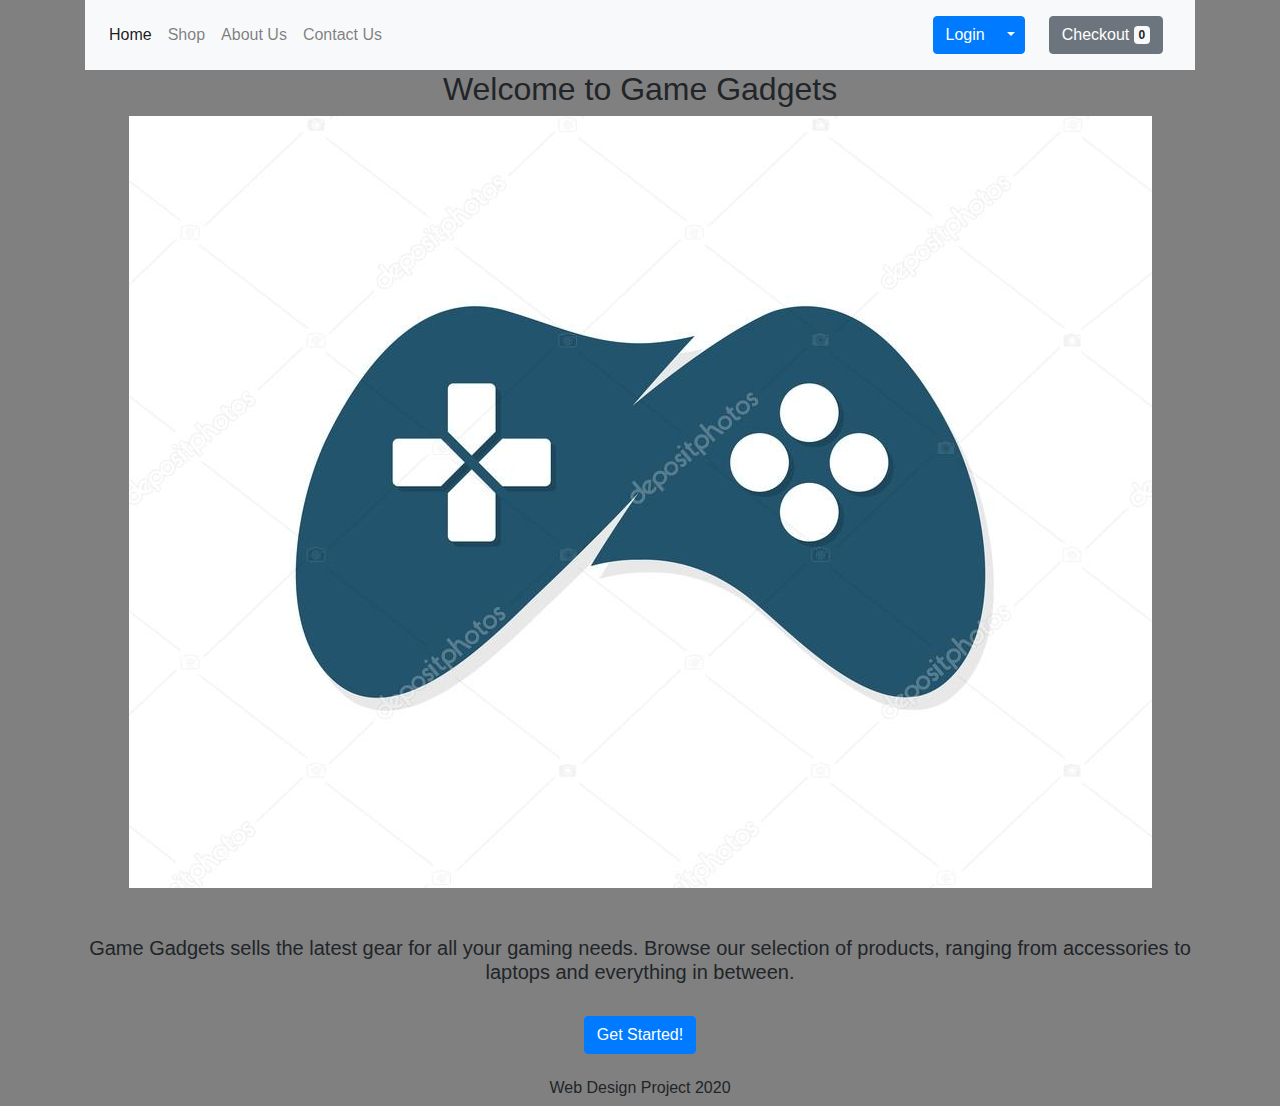
<file: Final Project/Index.html>
<!DOCTYPE html>
<html lang="en">
<head>
  <meta charset="utf-8">
  <meta name="viewport" content="width=device-width, initial-scale=1, shrink-to-fit=no">
  <meta name="description" content="">
  <meta name="author" content="">
  <title>Registration Form Lab 5</title>
  <!-- Bootstrap core CSS -->
  <link href="css/bootstrap.min.css" rel="stylesheet">
  <link href="css/custom.css" rel="stylesheet">   
    <link href="css/styles.css" rel="stylesheet">
</head>
<body>
<main class="container">
     
    
<nav class="navbar navbar-expand-lg navbar-light bg-light">
  <button class="navbar-toggler" type="button" data-toggle="collapse" data-target="#navbarNavAltMarkup" aria-controls="navbarNavAltMarkup" aria-expanded="false" aria-label="Toggle navigation">
    <span class="navbar-toggler-icon"></span>
  </button>
  <div class="collapse navbar-collapse" id="navbarNavAltMarkup">
    <div class="navbar-nav">
      <a class="nav-item nav-link  active" href="Index.html">Home<span class="sr-only">(current)</span></a>
      <a class="nav-item nav-link " href="Shop.html">Shop</a>
      <a class="nav-item nav-link" href="About.html">About Us</a>
        <a class="nav-item nav-link " href="Contact.html">Contact Us</a>
    </div>
  </div>
    <div class="btn-group">
    <button type="button" class="btn btn-primary"  id="loginlogout" href="#">Login</button>
    <button type="button" class="btn btn-primary dropdown-toggle dropdown-toggle-split" id="dropdownMenuReference" data-toggle="dropdown" aria-haspopup="true" aria-expanded="false" data-reference="parent">
      <span class="sr-only">Toggle Dropdown</span>
    </button>
    <div class="dropdown-menu" aria-labelledby="dropdownMenuReference">
      <a class="dropdown-item" href="userdetails.html">User Details</a>

    </div>
    </div>
  
      
    <div class="btn-toolbar">
        <a class="nav-item nav-link" href="checkout.html">
        <button type="button" class="btn btn-secondary ml-2">
          Checkout <span class="badge badge-light" id="checkout"></span>
        </button>
        </a>
    </div> 
</nav>    
    
      <!-- Website title and Logo image -->
      
    <section id="main">
        
              <h2>Welcome to Game Gadgets</h2>
        
      <img src="images/logo.png" alt="Placeholder" class="img-fluid" id="logo">

      </section>  
      
      
      <!-- Brief description of site - button which guides user to the shop page at bottom of page  -->
      
      
      <section id ="main">
                  <br><br>
                  
          <h5>
              Game Gadgets sells the latest gear for all your gaming needs. Browse our selection
              of products, ranging from accessories to laptops and everything in between.
          </h5>         
                  <br>
          
          <input type="Button" class="btn btn-primary" value="Get Started!">
                
      </section>
    
    
    
</main>
<script src="js/jquery-min.js"></script>
<script src="js/bootstrap.bundle.min.js"></script>    
<script src="custom-js/custom.js"></script>   


</body>
    
    <footer>
    <br>
        <h6>Web Design Project 2020</h6>
    
    
    </footer>
    
    
</html>
</file>
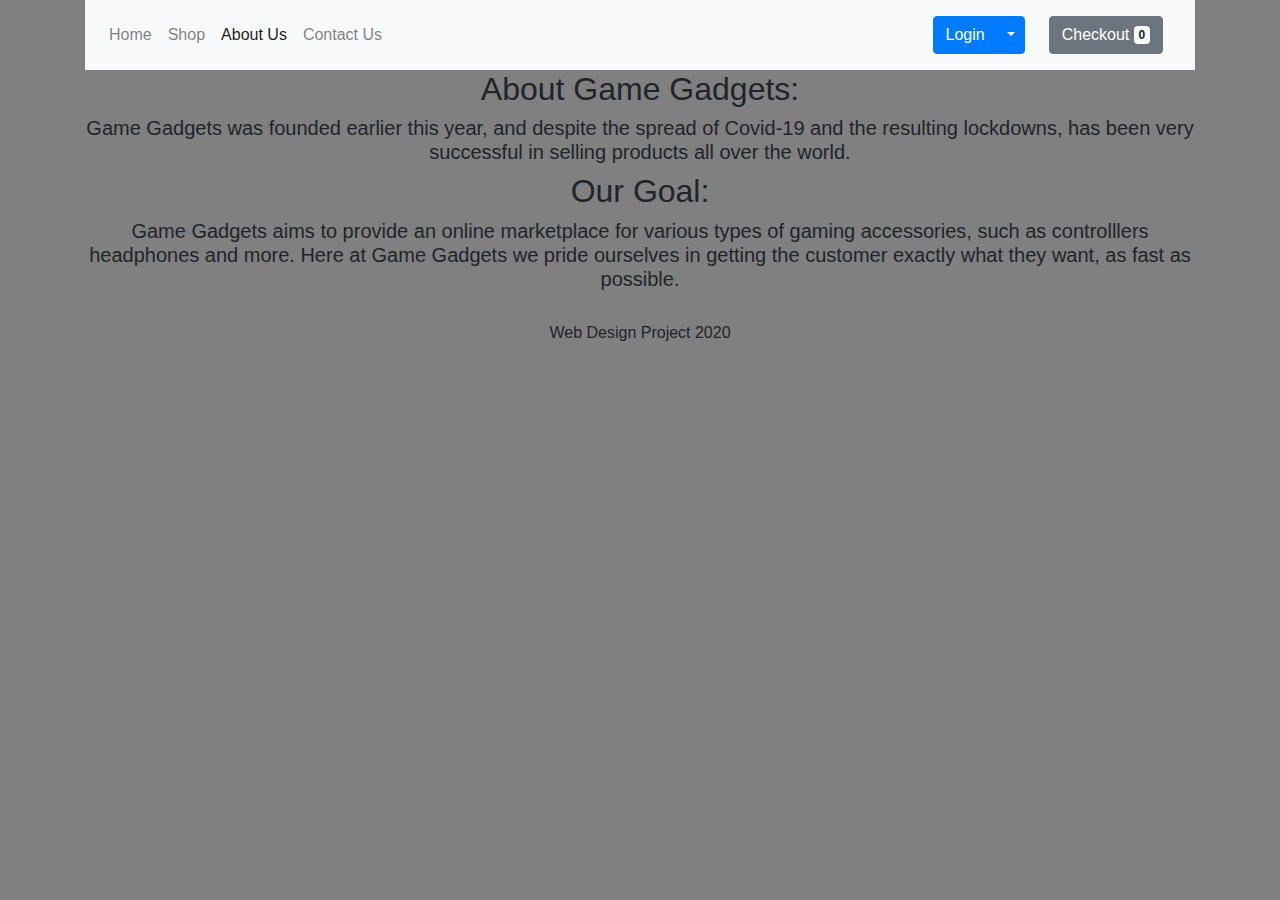
<file: Final Project/About.html>
<!DOCTYPE html>
<html lang="en">
<head>
  <meta charset="utf-8">
  <meta name="viewport" content="width=device-width, initial-scale=1, shrink-to-fit=no">
  <meta name="description" content="">
  <meta name="author" content="">
  <title>Registration Form Lab 5</title>
  <!-- Bootstrap core CSS -->
  <link href="css/bootstrap.min.css" rel="stylesheet">
  <link href="css/custom.css" rel="stylesheet">   
    <link href="css/styles.css" rel="stylesheet">
</head>
<body>
<main class="container">
     
    
<nav class="navbar navbar-expand-lg navbar-light bg-light">
  <button class="navbar-toggler" type="button" data-toggle="collapse" data-target="#navbarNavAltMarkup" aria-controls="navbarNavAltMarkup" aria-expanded="false" aria-label="Toggle navigation">
    <span class="navbar-toggler-icon"></span>
  </button>
  <div class="collapse navbar-collapse" id="navbarNavAltMarkup">
    <div class="navbar-nav">
      <a class="nav-item nav-link " href="Index.html">Home </a>
      <a class="nav-item nav-link " href="Shop.html">Shop</a>
      <a class="nav-item nav-link active" href="About.html">About Us<span class="sr-only">(current)</span></a>
        <a class="nav-item nav-link " href="Contact.html">Contact Us</a>
    </div>
  </div>
    <div class="btn-group">
    <button type="button" class="btn btn-primary"  id="loginlogout" href="#">Login</button>
    <button type="button" class="btn btn-primary dropdown-toggle dropdown-toggle-split" id="dropdownMenuReference" data-toggle="dropdown" aria-haspopup="true" aria-expanded="false" data-reference="parent">
      <span class="sr-only">Toggle Dropdown</span>
    </button>
    <div class="dropdown-menu" aria-labelledby="dropdownMenuReference">
      <a class="dropdown-item" href="userdetails.html">User Details</a>

    </div>
    </div>
  
      
    <div class="btn-toolbar">
        <a class="nav-item nav-link" href="checkout.html">
        <button type="button" class="btn btn-secondary ml-2">
          Checkout <span class="badge badge-light" id="checkout"></span>
        </button>
        </a>
    </div> 
</nav>    
    
            <!-- Description of business origin and goals  -->
      
      
      <section id ="main">
      
      <h2>About Game Gadgets:</h2>
          
          <h5>
              Game Gadgets was founded earlier this year, and despite the spread of Covid-19 and the resulting lockdowns, has been very successful in selling products all over the world.
        
          </h5>    
          
          
                <h2>Our Goal:</h2>
          
          <h5>
              Game Gadgets aims to provide an online marketplace for
              various types of gaming accessories, such as controlllers headphones and more.
              Here at Game Gadgets we pride ourselves in getting the customer exactly what
              they want, as fast as possible.
        
          </h5> 
          
                
      </section>
    
    
    
</main>
<script src="js/jquery-min.js"></script>
<script src="js/bootstrap.bundle.min.js"></script>    
<script src="custom-js/custom.js"></script>   


</body>
    
    <footer>
    <br>
        <h6>Web Design Project 2020</h6>
    
    
    </footer>
    
    
</html>
</file>
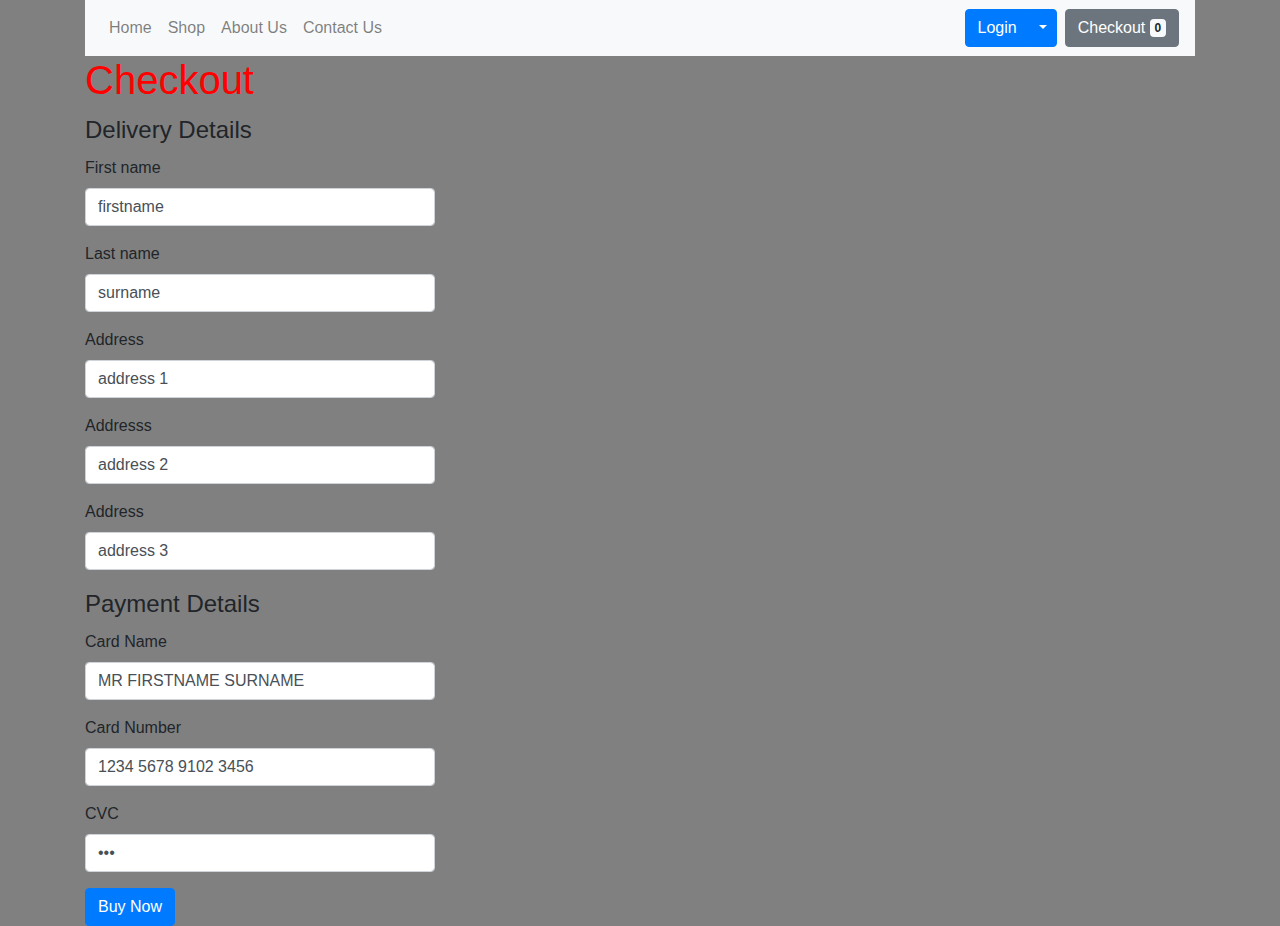
<file: Final Project/checkout.html>
<!DOCTYPE html>
<html lang="en">
<head>
  <meta charset="utf-8">
  <meta name="viewport" content="width=device-width, initial-scale=1, shrink-to-fit=no">
  <meta name="description" content="">
  <meta name="author" content="">
  <title>Registration Form Lab 5</title>
  <!-- Bootstrap core CSS -->
  <link href="css/bootstrap.min.css" rel="stylesheet">
  <link href="css/custom.css" rel="stylesheet">
    <link href="css/styles.css" rel="stylesheet">
</head>
<body>
<main class="container">

<nav class="navbar navbar-expand-lg navbar-light bg-light">
 
  <button class="navbar-toggler" type="button" data-toggle="collapse" data-target="#navbarNavAltMarkup" aria-controls="navbarNavAltMarkup" aria-expanded="false" aria-label="Toggle navigation">
    <span class="navbar-toggler-icon"></span>
  </button>
  <div class="collapse navbar-collapse" id="navbarNavAltMarkup">
    <div class="navbar-nav">
      <a class="nav-item nav-link " href="Index.html">Home </a>
      <a class="nav-item nav-link " href="Shop.html">Shop</a>
      <a class="nav-item nav-link" href="About.html">About Us</a>
        <a class="nav-item nav-link " href="Contact.html">Contact Us</a>
      </div>
    </div>
    <div class="btn-group">
    <button type="button" class="btn btn-primary"  id="loginlogout" href="#">Login</button>
    <button type="button" class="btn btn-primary dropdown-toggle dropdown-toggle-split" id="dropdownMenuReference" data-toggle="dropdown" aria-haspopup="true" aria-expanded="false" data-reference="parent">
      <span class="sr-only">Toggle Dropdown</span>
    </button>
    <div class="dropdown-menu" id="accountdetails" aria-labelledby="dropdownMenuReference">
      <a class="dropdown-item" href="userdetails.html">User Details</a>

    </div>
    </div>
  
      
    <div class="btn-toolbar">
        <button type="button" class="btn btn-secondary ml-2">
          Checkout <span class="badge badge-light" id="checkout"></span>
        </button>
    </div>  

</nav>       
    
    <h1>Checkout</h1>
    <div class="row">    
        <div class="col-sm col-md-4"> 
          <form name="paymentdetails" id="pdetails" action="" method="get">
                <fieldset>
                    <legend>Delivery Details</legend>
                    <div class="form-group">
                        <label for="getFirstName">First name</label>
                        <input type="text" class="form-control" id="getFirstName" name="firstname" value="firstname" required>
                    </div>
                    <div class="form-group">
                        <label for="getLastName">Last name</label> 
                        <input type="text" class="form-control" id="getLastName" name="lastname" value="surname" required>
                    </div>    
                    <div class="form-group">
                        <label for="getAddress1">Address</label> 
                        <input type="text" class="form-control" id="getAddress1" name="address2" value="address 1" required>
                    </div> 
                    <div class="form-group">
                        <label for="getAddress2">Addresss</label> 
                        <input type="text" class="form-control" id="getAddress2" name="address2"  value="address 2"  required>
                    </div> 
                        <div class="form-group">
                        <label for="getAddress3">Address</label> 
                        <input type="text" class="form-control" id="getAddress3" name="address3"  value="address 3"  required>
                    </div> 
                </fieldset>    
                <fieldset>
                    <legend>Payment Details</legend>
                    <div class="form-group">
                        <label for="getCardName">Card Name</label> 
                        <input type="text" class="form-control" id="getCardName" name="cardname" value="MR FIRSTNAME SURNAME" required>
                    </div>   
                    <div class="form-group">
                        <label for="getCardNumber">Card Number</label> 
                        <input type="text" class="form-control" id="getCardNumber" name="cardnumber" value="1234 5678 9102 3456" required>
                    </div>
                    <div class="form-group">
                        <label for="getCardCVC">CVC</label> 
                        <input type="password" class="form-control" id="getCardNumber" name="cardnumber" value="875" required>
                    </div>
                </fieldset>    
                <div class="alert alert-success d-none" id="payment-success" role="alert">
                    Thank you for your purchase. You will receive delivery details via email. Please return to our <a href="shop.html">Shopping Page</a>.
                </div>
                <div class="alert alert-danger d-none" id="payment-failure" role="alert">
                  There seems to be a problem with the card details you entered.
                </div>                
                
                <input type='submit' class="btn btn-primary" id="buy-button" value="Buy Now">
            </form>


        </div> 
    </div>   
    

    
</main>
    <script src="js/jquery-min.js"></script>
    <script src="js/bootstrap.bundle.min.js"></script> 
    <script src="custom-js/custom.js"></script>   
    
</body>
</html>
</file>
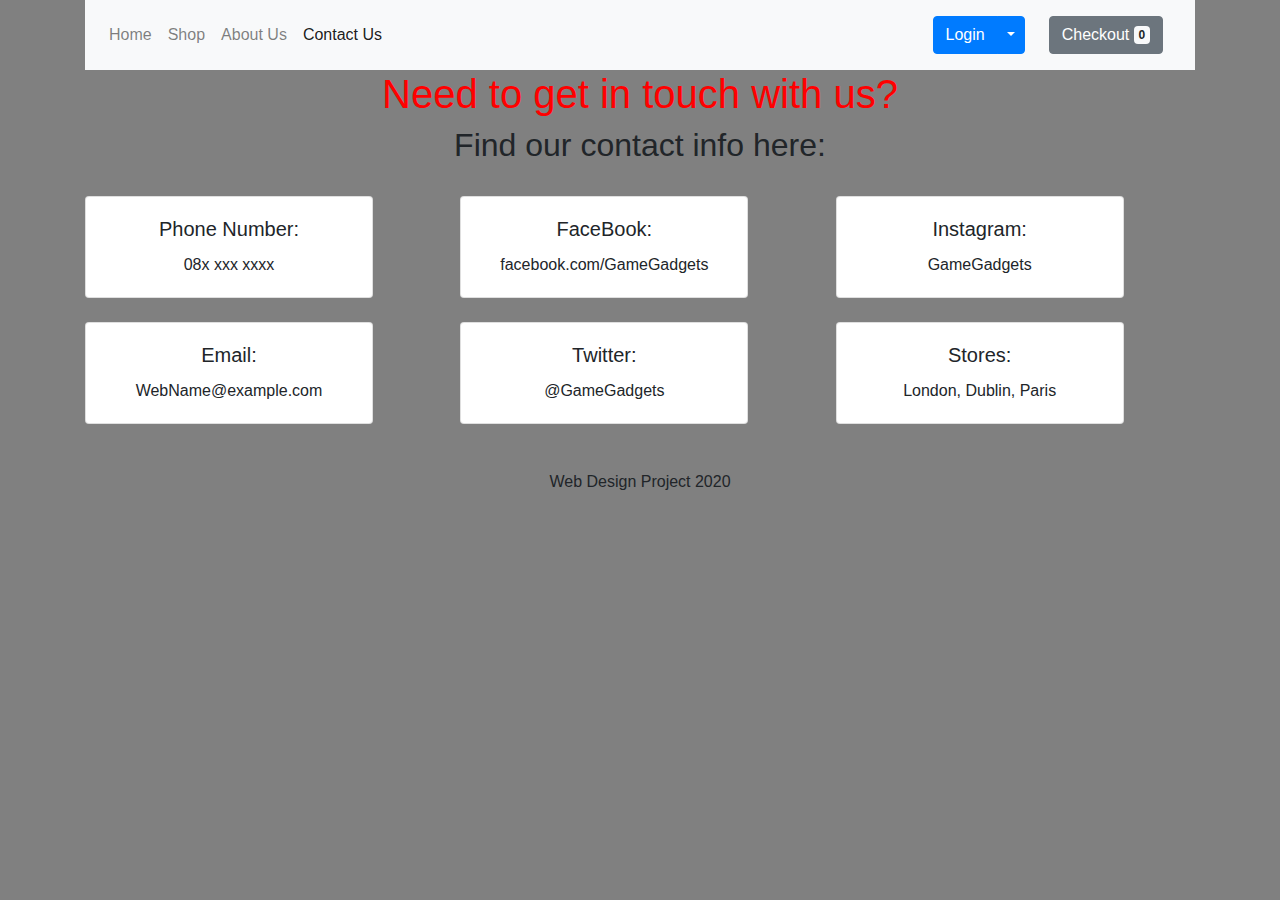
<file: Final Project/Contact.html>
<!DOCTYPE html>
<html lang="en">
<head>
  <meta charset="utf-8">
  <meta name="viewport" content="width=device-width, initial-scale=1, shrink-to-fit=no">
  <meta name="description" content="">
  <meta name="author" content="">
  <title>Registration Form Lab 5</title>
  <!-- Bootstrap core CSS -->
  <link href="css/bootstrap.min.css" rel="stylesheet">
  <link href="css/custom.css" rel="stylesheet">   
    <link href="css/styles.css" rel="stylesheet">
</head>
<body>
<main class="container">
     
    
<nav class="navbar navbar-expand-lg navbar-light bg-light">
  <button class="navbar-toggler" type="button" data-toggle="collapse" data-target="#navbarNavAltMarkup" aria-controls="navbarNavAltMarkup" aria-expanded="false" aria-label="Toggle navigation">
    <span class="navbar-toggler-icon"></span>
  </button>
  <div class="collapse navbar-collapse" id="navbarNavAltMarkup">
    <div class="navbar-nav">
      <a class="nav-item nav-link " href="Index.html">Home </a>
      <a class="nav-item nav-link " href="Shop.html">Shop</a>
      <a class="nav-item nav-link" href="About.html">About Us</a>
        <a class="nav-item nav-link  active" href="Contact.html">Contact Us<span class="sr-only">(current)</span></a>
    </div>
  </div>
    <div class="btn-group">
    <button type="button" class="btn btn-primary"  id="loginlogout" href="#">Login</button>
    <button type="button" class="btn btn-primary dropdown-toggle dropdown-toggle-split" id="dropdownMenuReference" data-toggle="dropdown" aria-haspopup="true" aria-expanded="false" data-reference="parent">
      <span class="sr-only">Toggle Dropdown</span>
    </button>
    <div class="dropdown-menu" aria-labelledby="dropdownMenuReference">
      <a class="dropdown-item" href="userdetails.html">User Details</a>

    </div>
    </div>
  
      
    <div class="btn-toolbar">
        <a class="nav-item nav-link" href="checkout.html">
        <button type="button" class="btn btn-secondary ml-2">
          Checkout <span class="badge badge-light" id="checkout"></span>
        </button>
        </a>
    </div> 
</nav>    
    
     
      
      <!-- Contact detals  -->
      
      
      <section id ="main">
          
     <h1>Need to get in touch with us?</h1>      
      <h2>Find our contact info here:</h2>
          <br>
          
          <section class="ProductArea">
          <div class="card" style="width: 18rem;">
            
            <div class="card-body">
             <h5 class="card-title">Phone Number:</h5>
             <p class="card-text">08x xxx xxxx</p>

             </div>           
             </div>
              <br>
              
              
              <div class="card" style="width: 18rem;">
            
            <div class="card-body">
             <h5 class="card-title">Email:</h5>
             <p class="card-text">WebName@example.com</p>
             </div>
             </div>
              <br>
              
              
              <div class="card" style="width: 18rem;">
            
            <div class="card-body">
             <h5 class="card-title">FaceBook:</h5>
             <p class="card-text">facebook.com/GameGadgets</p>
             </div>
             </div>
             <br>
              
              
              
             
              <div class="card" style="width: 18rem;">
            
            <div class="card-body">
             <h5 class="card-title">Twitter:</h5>
             <p class="card-text">@GameGadgets</p>
             </div>
             </div>
              <br>
              
              
             <div class="card" style="width: 18rem;">
            
            <div class="card-body">
             <h5 class="card-title">Instagram: </h5>
             <p class="card-text">GameGadgets</p>
             </div>
             </div>
              <br>
              
              
             <div class="card" style="width: 18rem;">
            
            <div class="card-body">
             <h5 class="card-title">Stores:</h5>
             <p class="card-text">London, Dublin, Paris</p>
             </div>
             </div>
              <br>
          </section>
                                             
      </section>
    
    
    
</main>
<script src="js/jquery-min.js"></script>
<script src="js/bootstrap.bundle.min.js"></script>    
<script src="custom-js/custom.js"></script>   


</body>
    
    <footer>
    <br>
        <h6>Web Design Project 2020</h6>
    
    
    </footer>
    
    
</html>
</file>
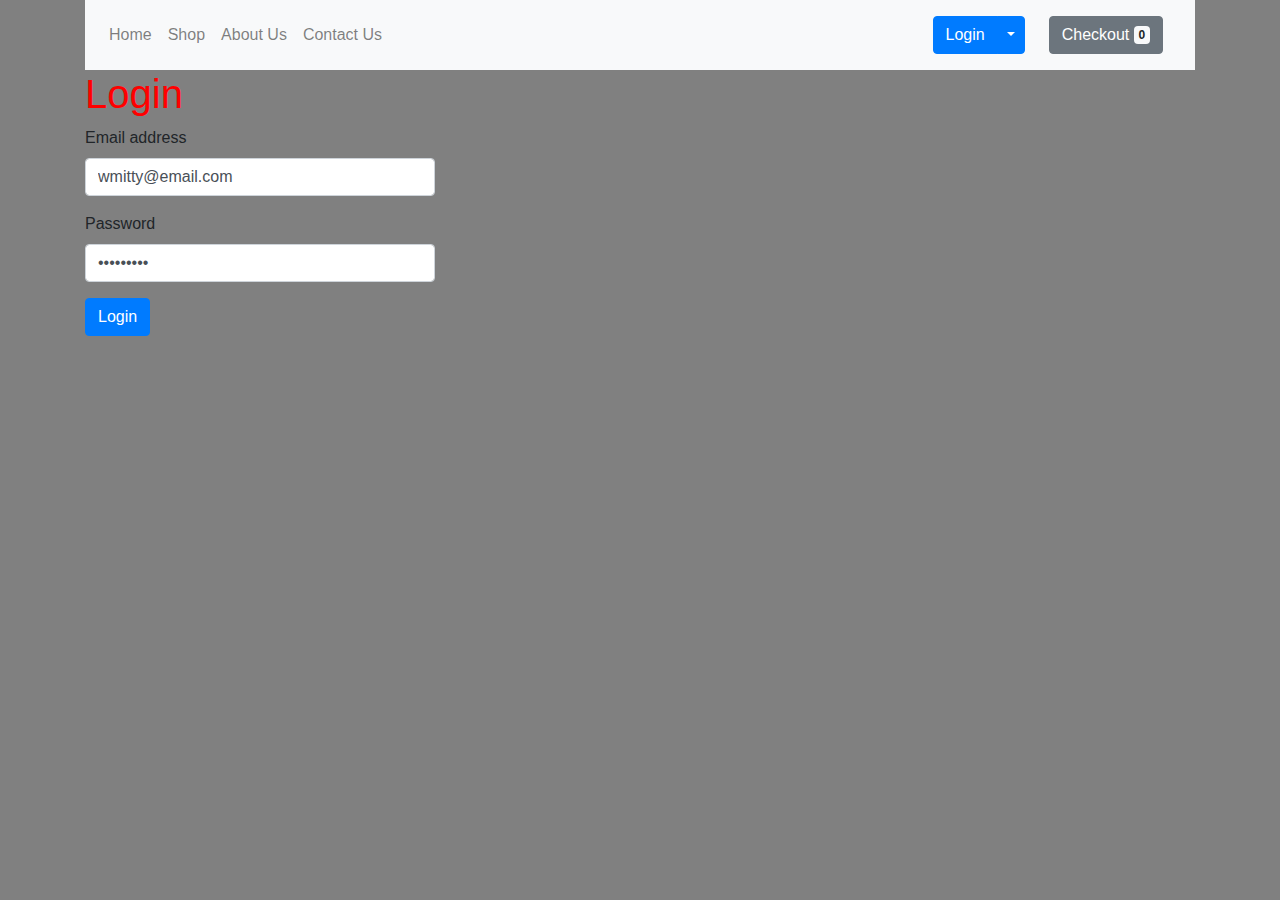
<file: Final Project/login.html>
<!DOCTYPE html>
<html lang="en">
<head>
  <meta charset="utf-8">
  <meta name="viewport" content="width=device-width, initial-scale=1, shrink-to-fit=no">
  <meta name="description" content="">
  <meta name="author" content="">
  <title>Registration Form Lab 5</title>
  <!-- Bootstrap core CSS -->
  <link href="css/bootstrap.min.css" rel="stylesheet">
  <link href="css/custom.css" rel="stylesheet">
    <link href="css/styles.css" rel="stylesheet">
</head>
<body>
<main class="container">

<nav class="navbar navbar-expand-lg navbar-light bg-light">
 
  <button class="navbar-toggler" type="button" data-toggle="collapse" data-target="#navbarNavAltMarkup" aria-controls="navbarNavAltMarkup" aria-expanded="false" aria-label="Toggle navigation">
    <span class="navbar-toggler-icon"></span>
  </button>
  <div class="collapse navbar-collapse" id="navbarNavAltMarkup">
    <div class="navbar-nav">
      <a class="nav-item nav-link " href="Index.html">Home </a>
      <a class="nav-item nav-link " href="Shop.html">Shop</a>
      <a class="nav-item nav-link" href="About.html">About Us</a>
        <a class="nav-item nav-link " href="Contact.html">Contact Us</a>
   </div>
    </div>
    
    <div class="btn-group">
        <button type="button" class="btn btn-primary"  id="loginlogout" href="#">Login</button>
        <button type="button" class="btn btn-primary dropdown-toggle dropdown-toggle-split" id="dropdownMenuReference" data-toggle="dropdown" aria-haspopup="true" aria-expanded="false" data-reference="parent">
          <span class="sr-only">Toggle Dropdown</span>
        </button>
        <div class="dropdown-menu" id="accountdetails" aria-labelledby="dropdownMenuReference">
          <a class="dropdown-item" href="userdetails.html">User Details</a>
        </div>
    </div>
      
    <div class="btn-toolbar">
        <a class="nav-item nav-link" href="checkout.html">
        <button type="button" class="btn btn-secondary ml-2">
          Checkout <span class="badge badge-light" id="checkout"></span>
        </button>
        </a>
    </div>   
</nav>       
    
    <h1>Login</h1>
    <div class="row">    
        <div class="col-sm col-md-4"> 
            <div class="alert alert-danger d-none" role="alert" id="loginerror">The username or password you entered is incorrect. <a href="">Forgot your password?</a></div>    
            <form name="login" action="" method="get">
                <div class="form-group">
                    <label for="getEmail">Email address</label>
                    <input type="email" class="form-control" id="getEmail" name="email" value="wmitty@email.com" required>
                </div>
                <div class="form-group">
                    <label for="getPassword1">Password</label> 
                    <input type="password" class="form-control" id="getPassword1" name="password" value="password1" required>
                </div>    
                <input type='submit' class="btn btn-primary" value="Login">
            </form>
           

        </div> 
    </div>   
    

    
</main>
    <script src="js/jquery-min.js"></script>
    <script src="js/bootstrap.bundle.min.js"></script> 
    <script src="custom-js/custom.js"></script>   
    
</body>
</html>
</file>
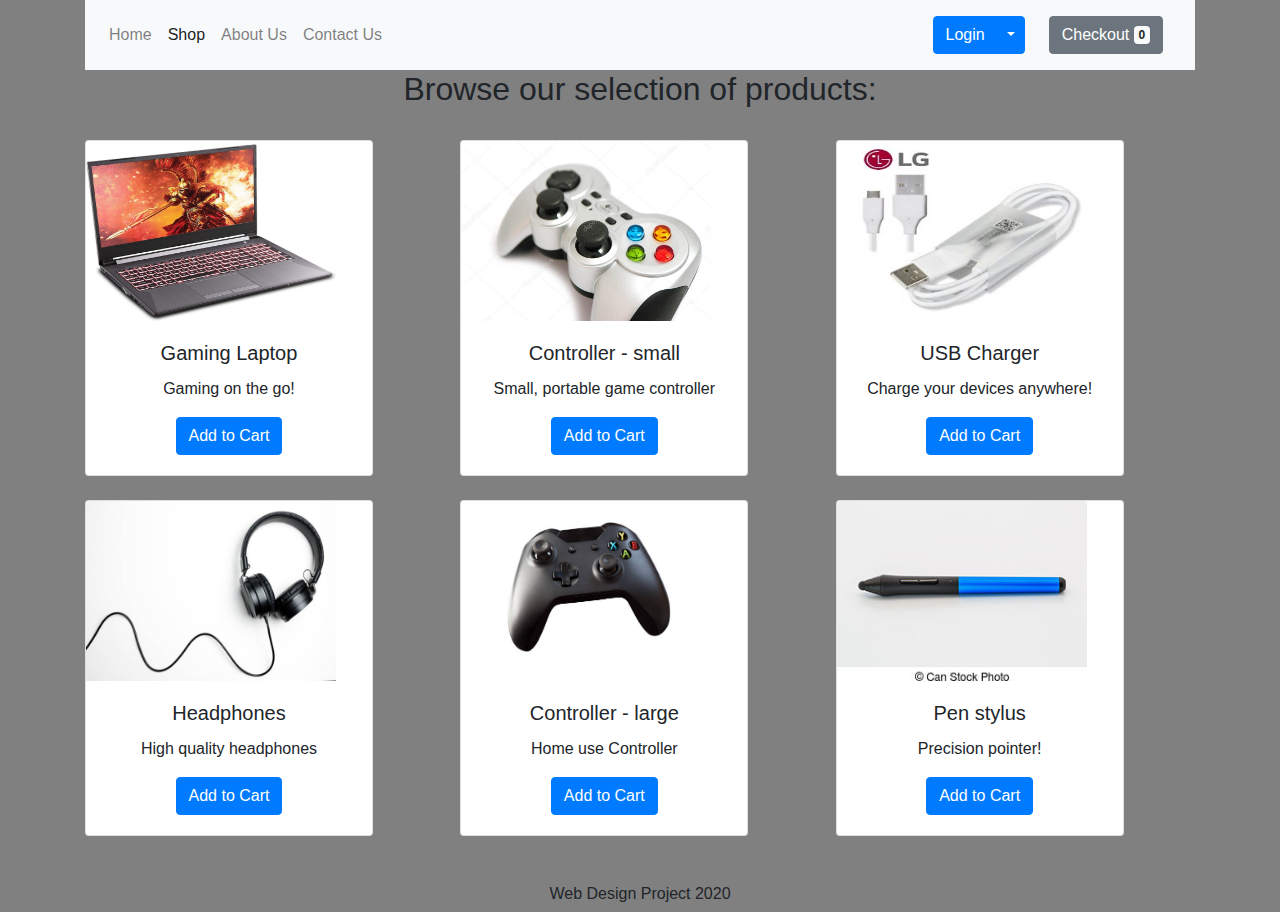
<file: Final Project/Shop.html>
<!DOCTYPE html>
<html lang="en">
<head>
  <meta charset="utf-8">
  <meta name="viewport" content="width=device-width, initial-scale=1, shrink-to-fit=no">
  <meta name="description" content="">
  <meta name="author" content="">
  <title>Registration Form Lab 5</title>
  <!-- Bootstrap core CSS -->
  <link href="css/bootstrap.min.css" rel="stylesheet">
  <link href="css/custom.css" rel="stylesheet">   
    <link href="css/styles.css" rel="stylesheet">
</head>
<body>
<main class="container">
     
    
<nav class="navbar navbar-expand-lg navbar-light bg-light">
  <button class="navbar-toggler" type="button" data-toggle="collapse" data-target="#navbarNavAltMarkup" aria-controls="navbarNavAltMarkup" aria-expanded="false" aria-label="Toggle navigation">
    <span class="navbar-toggler-icon"></span>
  </button>
  <div class="collapse navbar-collapse" id="navbarNavAltMarkup">
    <div class="navbar-nav">
      <a class="nav-item nav-link " href="Index.html">Home </a>
      <a class="nav-item nav-link  active" href="Shop.html">Shop<span class="sr-only">(current)</span></a>
      <a class="nav-item nav-link" href="About.html">About Us</a>
        <a class="nav-item nav-link " href="Contact.html">Contact Us</a>
    </div>
  </div>
    <div class="btn-group">
    <button type="button" class="btn btn-primary"  id="loginlogout" href="#">Login</button>
    <button type="button" class="btn btn-primary dropdown-toggle dropdown-toggle-split" id="dropdownMenuReference" data-toggle="dropdown" aria-haspopup="true" aria-expanded="false" data-reference="parent">
      <span class="sr-only">Toggle Dropdown</span>
    </button>
    <div class="dropdown-menu" aria-labelledby="dropdownMenuReference">
      <a class="dropdown-item" href="userdetails.html">User Details</a>

    </div>
    </div>
  
      
    <div class="btn-toolbar">
        <a class="nav-item nav-link" href="checkout.html">
        <button type="button" class="btn btn-secondary ml-2">
          Checkout <span class="badge badge-light" id="checkout"></span>
        </button>
        </a>
    </div> 
</nav>    
    
<section id ="main">
      
      <h2>Browse our selection of products:</h2>
          <br>
         
    
            <!-- product cards -->
          <section class="ProductArea">
                        
             
            <div class="card" style="width: 18rem;">
            <img src="images/GL.jpg" class="card-img-top" alt="productdesc" id="productimg">
            <div class="card-body">
             <h5 class="card-title">Gaming Laptop</h5>
             <p class="card-text">Gaming on the go!</p>
             <a href="#" class="btn btn-primary addtocart">Add to Cart</a>
             </div>           
             </div>
              <br>
              
              
              <div class="card" style="width: 18rem;">
            <img src="images/HeadPhones.jpg" class="card-img-top" alt="productdesc" id="productimg">
            <div class="card-body">
             <h5 class="card-title">Headphones</h5>
             <p class="card-text">High quality headphones</p>
             <a href="#" class="btn btn-primary addtocart">Add to Cart</a>
             </div>
             </div>
              <br>
              
              
              <div class="card" style="width: 18rem;">
            <img src="images/controllerS.jpg" class="card-img-top" alt="productdesc" id="productimg">
            <div class="card-body">
             <h5 class="card-title">Controller - small</h5>
             <p class="card-text">Small, portable game controller</p>
             <a href="#" class="btn btn-primary addtocart">Add to Cart</a>
             </div>
             </div>
             <br>
              
             
              <div class="card" style="width: 18rem;">
            <img src="images/istockphoto-952121932-612x612.jpg" class="card-img-top" alt="productdesc" id="productimg">
            <div class="card-body">
             <h5 class="card-title">Controller - large</h5>
             <p class="card-text">Home use Controller</p>
             <a href="#" class="btn btn-primary addtocart">Add to Cart</a>
             </div>
             </div>
              <br>
              
              
             <div class="card" style="width: 18rem;">
            <img src="images/Cable.jpg" class="card-img-top" alt="productdesc" id="productimg">
            <div class="card-body">
             <h5 class="card-title">USB Charger</h5>
             <p class="card-text">Charge your devices anywhere!</p>
             <a href="#" class="btn btn-primary addtocart">Add to Cart</a>
             </div>
             </div>
              <br>
              
              
             <div class="card" style="width: 18rem;">
            <img src="images/stylus.jpg" class="card-img-top" alt="productdesc" id="productimg">
            <div class="card-body">
             <h5 class="card-title">Pen stylus</h5>
             <p class="card-text">Precision pointer!</p>
             <a href="#" class="btn btn-primary addtocart">Add to Cart</a>
             </div>
             </div>
              <br>
          
          </section>
      </section>
    
    
    
</main>
<script src="js/jquery-min.js"></script>
<script src="js/bootstrap.bundle.min.js"></script>    
<script src="custom-js/custom.js"></script>   


</body>
    
    <footer>
    <br>
        <h6>Web Design Project 2020</h6>
    
    
    </footer>
    
    
</html>
</file>
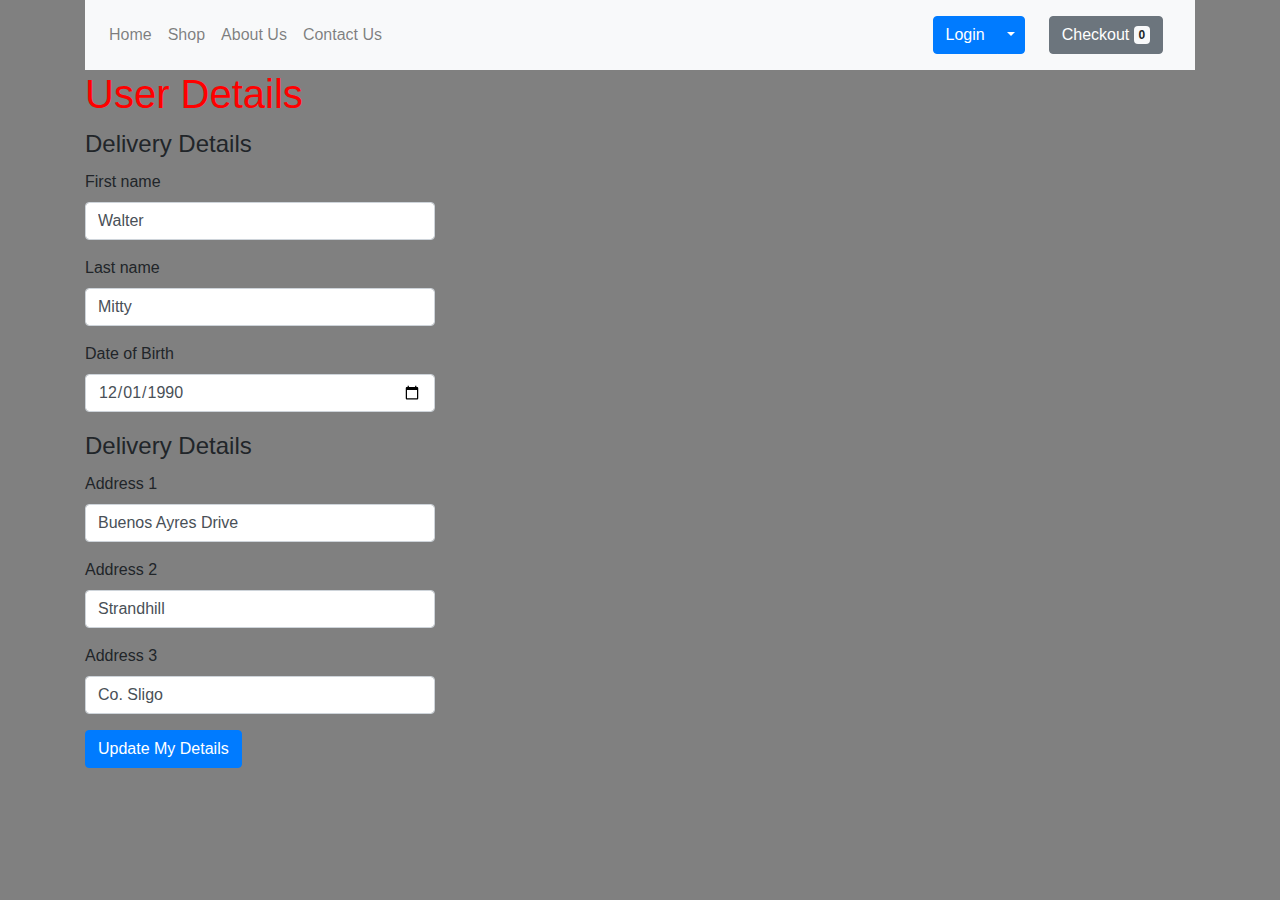
<file: Final Project/userdetails.html>
<!DOCTYPE html>
<html lang="en">
<head>
  <meta charset="utf-8">
  <meta name="viewport" content="width=device-width, initial-scale=1, shrink-to-fit=no">
  <meta name="description" content="">
  <meta name="author" content="">
  <title>Registration Form Lab 5</title>
  <!-- Bootstrap core CSS -->
  <link href="css/bootstrap.min.css" rel="stylesheet">
  <link href="css/custom.css" rel="stylesheet">
    <link href="css/styles.css" rel="stylesheet">
</head>
<body>
<main class="container">

<nav class="navbar navbar-expand-lg navbar-light bg-light">
 
  <button class="navbar-toggler" type="button" data-toggle="collapse" data-target="#navbarNavAltMarkup" aria-controls="navbarNavAltMarkup" aria-expanded="false" aria-label="Toggle navigation">
    <span class="navbar-toggler-icon"></span>
  </button>
  <div class="collapse navbar-collapse" id="navbarNavAltMarkup">
    <div class="navbar-nav">
      <a class="nav-item nav-link " href="Index.html">Home </a>
      <a class="nav-item nav-link " href="Shop.html">Shop</a>
      <a class="nav-item nav-link" href="About.html">About Us</a>
        <a class="nav-item nav-link " href="Contact.html">Contact Us</a>
    </div>
    </div>
    <div class="btn-group">
    <button type="button" class="btn btn-primary"  id="loginlogout" href="#">Login</button>
    <button type="button" class="btn btn-primary dropdown-toggle dropdown-toggle-split" id="dropdownMenuReference" data-toggle="dropdown" aria-haspopup="true" aria-expanded="false" data-reference="parent">
      <span class="sr-only">Toggle Dropdown</span>
    </button>
    <div class="dropdown-menu" id="accountdetails" aria-labelledby="dropdownMenuReference">
      <a class="dropdown-item" href="userdetails.html">User Details</a>

    </div>
    </div>
  
      
    <div class="btn-toolbar">
        <a class="nav-item nav-link" href="checkout.html">
        <button type="button" class="btn btn-secondary ml-2">
          Checkout <span class="badge badge-light" id="checkout"></span>
        </button>
        </a>
    </div>  

</nav>       
    
    <h1>User Details</h1>
    <div class="row">    
        <div class="col-sm col-md-4"> 
            <form name="userdetails" id="udetails" action="" method="get">
                <fieldset>
                    <legend>Delivery Details</legend>
                    <div class="form-group">
                        <label for="getFirstName">First name</label>
                        <input type="text" class="form-control" id="getFirstName" name="firstname" required>
                    </div>
                    <div class="form-group">
                        <label for="getLastName">Last name</label> 
                        <input type="text" class="form-control" id="getLastName" name="lastname" required>
                    </div>    
                    <div class="form-group">
                        <label for="getDOB">Date of Birth</label> 
                        <input type="date" class="form-control" id="getDOB" name="dob" required>
                    </div>  
                </fieldset>    
                
                <fieldset>
                    <legend>Delivery Details</legend>
                    <div class="form-group">
                        <label for="getAddress1">Address 1</label> 
                        <input type="text" class="form-control" id="getAddress1" name="address1" required>
                    </div>   
                    <div class="form-group">
                        <label for="getAddress2">Address 2</label> 
                        <input type="text" class="form-control" id="getAddress2" name="address2" required>
                    </div>  
                    <div class="form-group">
                        <label for="getAddress3">Address 3</label> 
                        <input type="text" class="form-control" id="getAddress3" name="address3" required>
                    </div>  
                </fieldset>    
                <input type='submit' class="btn btn-primary" value="Update My Details">
            </form>


        </div> 
    </div>   
    

    
</main>
    <script src="js/jquery-min.js"></script>
    <script src="js/bootstrap.bundle.min.js"></script> 
    <script src="custom-js/custom.js"></script>   
    
</body>
</html>
</file>
<file: Final Project/css/custom.css>
h1 { color:red};
</file>
<file: Final Project/css/styles.css>
#main{
    text-align: center;
}

footer{
    text-align: center;
}

.ProductArea{
column-width: 30%;
column-count: 1;
}


#productimg{
    width: 250px;
    height: 180px;
}

#navleft{
    float: left;
}

#navright{
    float: right;
}


@media (min-width: 768px) {
    
    #main {
        width:100%;
        vertical-align:top;
    }
    
    .ProductArea{
column-width: 100%;
column-count: 3;
}
    
}
    body {
        background-color: grey;
    }
</file>
